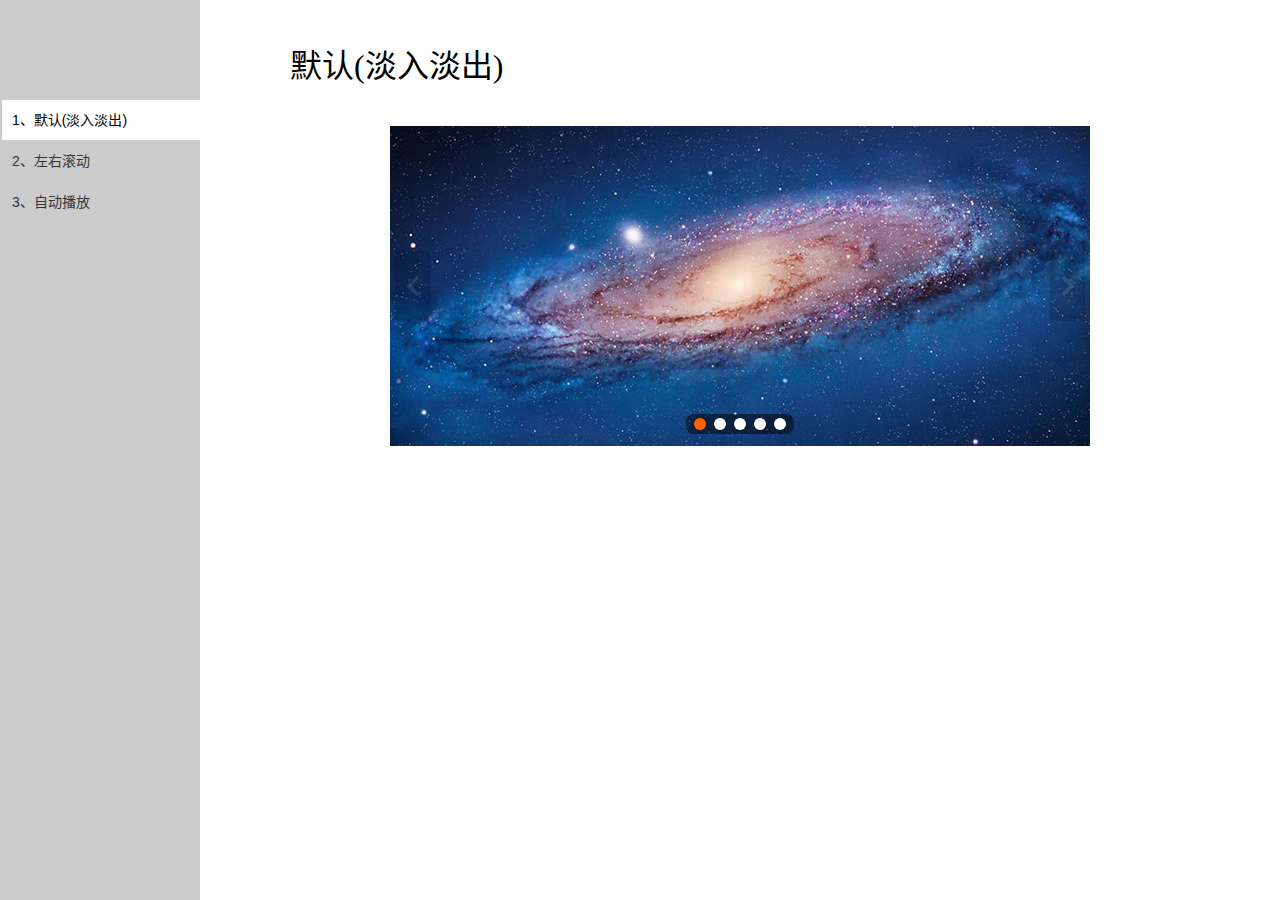
<file: 【轮播】jQuery-小轮播/index.html>
﻿<!DOCTYPE html>
<html lang="zh-CN">
<head>
<meta charset="utf-8">
<title>jQuery幻灯片插件ck-slide演示-默认(淡入淡出)</title>
</head>

<body>
<div class="menu">
	<p class="menuc">
		<span></span>
		<a class="cur" href="index.html">1、默认(淡入淡出)</a>
		<a href="index2.html">2、左右滚动</a>
		<a href="index3.html">3、自动播放</a>
	</p>
</div>
<div class="main">
	<div class="mianc">
		<h1>默认(淡入淡出)</h1>

		<!-- Demo start -->
		<!-- css -->
		<link rel="stylesheet" href="css/slide.css">
		<style>
		.ck-slide { width: 700px; height: 320px; margin: 0 auto;}
		.ck-slide ul.ck-slide-wrapper { height: 320px;}
		</style>
		
		<!-- html -->
		<div class="ck-slide">
			<ul class="ck-slide-wrapper">
				<li>
					<a href="http://www.jq22.com/"><img src="images/1.jpg" alt=""></a>
				</li>
				<li style="display:none">
					<a href="http://www.jq22.com"><img src="images/2.jpg" alt=""></a>
				</li>
				<li style="display:none">
					<a href="javascript:"><img src="images/3.jpg" alt=""></a>
				</li>
				<li style="display:none">
					<a href="javascript:"><img src="images/4.jpg" alt=""></a>
				</li>
				<li style="display:none">
					<a href="javascript:"><img src="images/5.jpg" alt=""></a>
				</li>
			</ul>
			<a href="javascript:" class="ctrl-slide ck-prev">上一张</a> <a href="javascript:" class="ctrl-slide ck-next">下一张</a>
			<div class="ck-slidebox">
				<div class="slideWrap">
					<ul class="dot-wrap">
						<li class="current"><em>1</em></li>
						<li><em>2</em></li>
						<li><em>3</em></li>
						<li><em>4</em></li>
						<li><em>5</em></li>
					</ul>
				</div>
			</div>
		</div>
		
		<!-- js -->
		<script src="js/jquery-1.8.3.min.js"></script>
		<script src="js/slide.js"></script>
		<script>
			$('.ck-slide').ckSlide();
		</script>
		<!-- Demo end -->

		
	</div>
</div>










<!-- 以下是统计及其他信息，与演示无关，不必理会 -->
<style>
* { margin: 0; padding: 0;}
html, body { height: 100%; overflow: hidden;}
body { font-family: Consolas,arial,"宋体";}
.menu { position: absolute; left: 0; top: 0; width: 200px; height: 100%; background-color: #ccc; font-family: Consolas,arial,"宋体";}
.menuc { height: 100%; overflow-x: hidden; overflow-y: auto;}
.menu span { display: block; height: 100px;}
.menu a { display: block; height: 40px; margin: 0 0 1px 2px; padding-left: 10px; line-height: 40px; font-size: 14px; color: #333; text-decoration: none;}
.menu a:hover { background-color: #eee;}
.menu .cur { color: #000; background-color: #fff !important;}
.main { height: 100%; margin-left: 200px;}
.mianc { position: relative; height: 100%; overflow-x: hidden; overflow-y: auto;}
.main h1 { width: 900px; margin: 40px auto; font: 32px "Microsoft Yahei";}
.explain, .jq22-explain { margin-top: 20px; font-size: 14px; text-align: center; color: #f50;}

.vad { margin: 50px 0 5px; font-family: Consolas,arial,宋体,sans-serif; text-align:center;}
.vad a { display: inline-block; height: 36px; line-height: 36px; margin: 0 5px; padding: 0 50px; font-size: 14px; text-align:center; color:#eee; text-decoration: none; background-color: #222;}
.vad a:hover { color: #fff; background-color: #000;}
.thead { width: 728px; height: 90px; margin: 0 auto; border-bottom: 40px solid #fff;}

.code { position: relative; margin-top: 100px; padding-top: 41px;}
.code h3 { position: absolute; top: 0; z-index: 10; width: 100px; height: 40px; font: 16px/40px "Microsoft Yahei"; text-align: center; cursor: pointer;}
.code .cur { border: 1px solid #f0f0f0; border-bottom: 1px solid #f8f8f8; background-color: #f8f8f8;}
.code .h31 { left: 0;}
.code .h32 { left: 102px;}
.code .h33 { left: 204px;}
.code .h34 { left: 306px;}
.code { width: 900px; margin-left: auto; margin-right: auto;}
pre { padding: 15px 0; border: 1px solid #f0f0f0; background-color: #f8f8f8;}
.f-dn { display: none;}
</style>

</body>
</html>
</file>
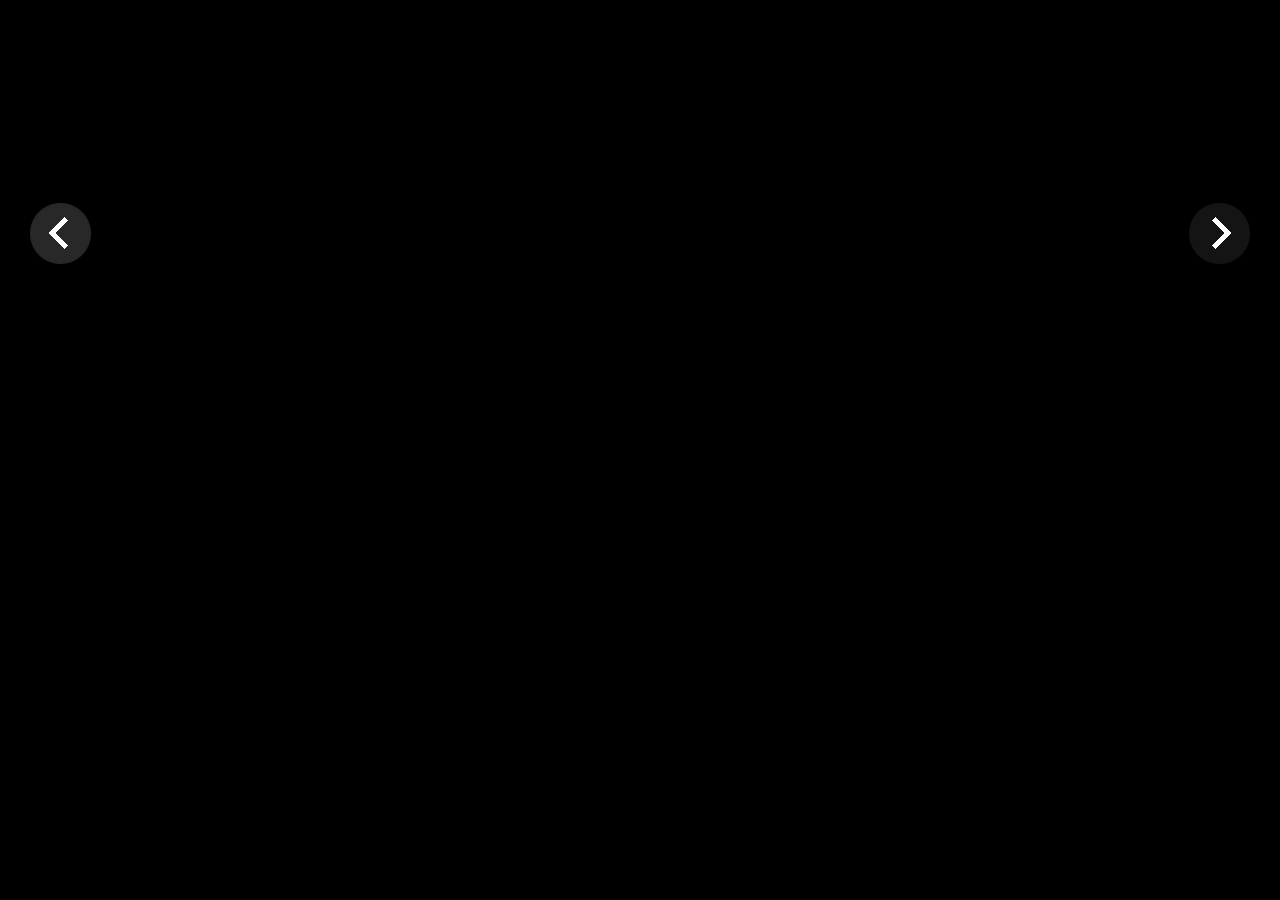
<file: 【轮播】jqueryBanner轮播可点击-前屏带点，不适应移动端/index.html>
<!DOCTYPE html>
<html lang="en">
<head>
    <meta charset="UTF-8">
    <title>BANNER无缝拼接</title>
    <link rel="stylesheet" href="css/base.css">
    <link rel="stylesheet" href="css/bannerList.css">
    <script src="http://www.jq22.com/jquery/jquery-1.10.2.js"></script>
</head>
<body>
    <div class="banner">
        <ul class="">
            <li><a href=""><img src="img/banner1.png" alt=""></a></li>
            <li><a href=""><img src="img/banner2.png" alt=""></a></li>
            <li><a href=""><img src="img/banner3.png" alt=""></a></li>
            <li><a href=""><img src="img/banner4.png" alt=""></a></li>
        </ul>
        <div class="left-btn"></div>
        <div class="right-btn"></div>
        <div class="img-btn-list"></div>
    </div>
    <script src="js/bannerList.js"></script>
    <script>
        /*=======================
调用方法：
 传递参数方法如下：
 对象1：banner最大容器====================必填
 对象2：banner======>按钮父容器============必填
 对象3，4：banner====>左右按钮对象名===========必填
 对象5：banner滚动时间==================>可选项=======>默认为2000
 对象6：是否需要自动轮播需要==========true============不需要false:必填
=============================*/


bannerListFn(
    $(".banner"),
    $(".img-btn-list"),
    $(".left-btn"),
    $(".right-btn"),
    2000,
    true
);
    </script>
</body>
</html>
</file>
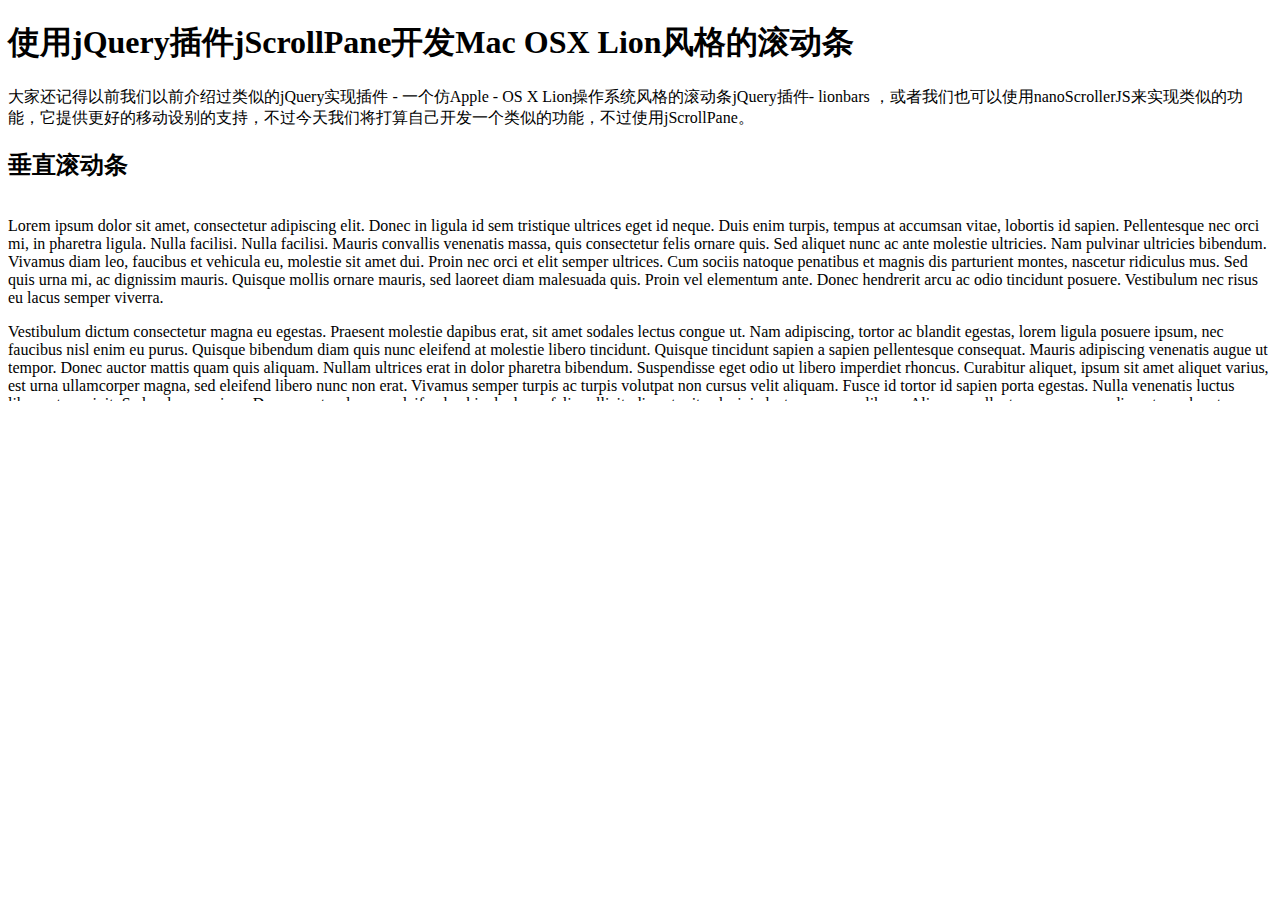
<file: 滚动条美化仿MAC系统/index.html>
<!DOCTYPE HTML PUBLIC "-//W3C//DTD HTML 4.01 Transitional//EN"
		"http://www.w3.org/TR/html4/loose.dtd">
<html>
	<head>
		<meta charset="utf-8">
		<title>使用jQuery插件jScrollPane开发Mac OSX Lion风格的滚动条 Demo</title>
		<!-- <link type="text/css" href="style/demo.css" rel="stylesheet" media="all" /> -->
		<link type="text/css" href="style/jquery.jscrollpane.css" rel="stylesheet" media="all" />
		<style type="text/css">
		/* Styles specific to this particular page */
		.scroll-pane
		{
			width: 100%;
			height: 200px;
			overflow: auto;
		}
	/* 	.horizontal-only
		{
			height: auto;
			max-height: 200px;
		} */
		</style>

		<!-- latest jQuery direct from google's CDN -->
		<script type="text/javascript" src="http://apps.bdimg.com/libs/jquery/1.7.1/jquery.min.js"></script>
		<script type="text/javascript" src="script/jquery.mousewheel.js"></script>
		<script type="text/javascript" src="script/jquery.jscrollpane.min.js"></script>
		<script type="text/javascript">
		$(function()
		{

			var bars = '.jspHorizontalBar, .jspVerticalBar';

			$('.scroll-pane').bind('jsp-initialised', function (event, isScrollable) {

				//hide the scroll bar on first load
				$(this).find(bars).hide();

			}).jScrollPane().hover(

				//hide show scrollbar
				function () {
					$(this).find(bars).stop().fadeTo('fast', 0.9);
				},
				function () {
					$(this).find(bars).stop().fadeTo('fast', 0);
				}

			);

		});
		</script>
	</head>
	<body>

		<div id="container">
			<h1>使用jQuery插件jScrollPane开发Mac OSX Lion风格的滚动条</h1>
			<p>
				大家还记得以前我们以前介绍过类似的jQuery实现插件 -  一个仿Apple - OS X Lion操作系统风格的滚动条jQuery插件- lionbars ，或者我们也可以使用nanoScrollerJS来实现类似的功能，它提供更好的移动设别的支持，不过今天我们将打算自己开发一个类似的功能，不过使用jScrollPane。
			</p>

			<h2>垂直滚动条</h2>
			<div class="scroll-pane">
				<p>
					Lorem ipsum dolor sit amet, consectetur adipiscing elit. Donec in ligula id sem tristique ultrices
					eget id neque. Duis enim turpis, tempus at accumsan vitae, lobortis id sapien. Pellentesque nec orci
					mi, in pharetra ligula. Nulla facilisi. Nulla facilisi. Mauris convallis venenatis massa, quis
					consectetur felis ornare quis. Sed aliquet nunc ac ante molestie ultricies. Nam pulvinar ultricies
					bibendum. Vivamus diam leo, faucibus et vehicula eu, molestie sit amet dui. Proin nec orci et elit
					semper ultrices. Cum sociis natoque penatibus et magnis dis parturient montes, nascetur ridiculus
					mus. Sed quis urna mi, ac dignissim mauris. Quisque mollis ornare mauris, sed laoreet diam malesuada
					quis. Proin vel elementum ante. Donec hendrerit arcu ac odio tincidunt posuere. Vestibulum nec risus
					eu lacus semper viverra.
				</p>
				<p>
					Vestibulum dictum consectetur magna eu egestas. Praesent molestie dapibus erat, sit amet sodales
					lectus congue ut. Nam adipiscing, tortor ac blandit egestas, lorem ligula posuere ipsum, nec
					faucibus nisl enim eu purus. Quisque bibendum diam quis nunc eleifend at molestie libero tincidunt.
					Quisque tincidunt sapien a sapien pellentesque consequat. Mauris adipiscing venenatis augue ut
					tempor. Donec auctor mattis quam quis aliquam. Nullam ultrices erat in dolor pharetra bibendum.
					Suspendisse eget odio ut libero imperdiet rhoncus. Curabitur aliquet, ipsum sit amet aliquet varius,
					est urna ullamcorper magna, sed eleifend libero nunc non erat. Vivamus semper turpis ac turpis
					volutpat non cursus velit aliquam. Fusce id tortor id sapien porta egestas. Nulla venenatis luctus
					libero et suscipit. Sed sed purus risus. Donec auctor, leo nec eleifend vehicula, lacus felis
					sollicitudin est, vitae lacinia lectus urna nec libero. Aliquam pellentesque, arcu condimentum
					pharetra vestibulum, lectus felis malesuada felis, vel fringilla dolor dui tempus nisi. In hac
					habitasse platea dictumst. Ut imperdiet mauris vitae eros varius eget accumsan lectus adipiscing.
				</p>
				<p>
					Quisque et massa leo, sit amet adipiscing nisi. Mauris vel condimentum dolor. Duis quis ullamcorper
					eros. Proin metus dui, facilisis id bibendum sed, aliquet non ipsum. Aenean pulvinar risus eu nisi
					dictum eleifend. Maecenas mattis dolor eget lectus pretium eget molestie libero auctor. Praesent sit
					amet tellus sed nibh convallis semper. Curabitur nisl odio, feugiat non dapibus sed, tincidunt ut
					est. Nullam erat velit, suscipit aliquet commodo sit amet, mollis in mauris. Curabitur pharetra
					dictum interdum. In posuere pretium ultricies. Curabitur volutpat eros vehicula quam ultrices
					varius. Proin volutpat enim a massa tempor ornare. Sed ullamcorper fermentum nisl, ac hendrerit sem
					feugiat ac. Donec porttitor ullamcorper quam. Morbi pretium adipiscing quam, quis bibendum diam
					congue eget. Sed at lectus at est malesuada iaculis. Sed fermentum quam dui. Donec eget ipsum dolor,
					id mollis nisi. Donec fermentum vehicula porta.
				</p>
				<p>
					Pellentesque habitant morbi tristique senectus et netus et malesuada fames ac turpis egestas.
					Vestibulum tortor quam, feugiat vitae, ultricies eget, tempor sit amet, ante. Donec eu libero
					sit amet quam egestas semper. Aenean ultricies mi vitae est. Mauris placerat eleifend leo.
					Quisque sit amet est et sapien ullamcorper pharetra. Vestibulum erat wisi, condimentum sed,
					commodo vitae, ornare sit amet, wisi. Aenean fermentum, elit eget tincidunt condimentum, eros
					ipsum rutrum orci, sagittis tempus lacus enim ac dui. Donec non enim in turpis pulvinar facilisis.
					Ut felis. Praesent dapibus, neque id cursus faucibus, tortor neque egestas augue, eu vulputate magna
					eros eu erat. Aliquam erat volutpat. Nam dui mi, tincidunt quis, accumsan porttitor, facilisis
					luctus, metus
				</p>
				<p>
					Pellentesque habitant morbi tristique senectus et netus et malesuada fames ac turpis egestas.
					Vestibulum tortor quam, feugiat vitae, ultricies eget, tempor sit amet, ante. Donec eu libero sit
					amet quam egestas semper. Aenean ultricies mi vitae est. Mauris placerat eleifend leo.
				</p>
			</div>
		<!-- 	<h2>水平滚动条</h2>
			<div class="scroll-pane horizontal-only">
				<p style="width: 1000px;">
					Lorem ipsum dolor sit amet, consectetur adipiscing elit. Donec in ligula id sem tristique ultrices
					eget id neque. Duis enim turpis, tempus at accumsan vitae, lobortis id sapien. Pellentesque nec orci
					mi, in pharetra ligula. Nulla facilisi. Nulla facilisi. Mauris convallis venenatis massa, quis
					consectetur felis ornare quis. Sed aliquet nunc ac ante molestie ultricies. Nam pulvinar ultricies
					bibendum. Vivamus diam leo, faucibus et vehicula eu, molestie sit amet dui. Proin nec orci et elit
					semper ultrices. Cum sociis natoque penatibus et magnis dis parturient montes, nascetur ridiculus
					mus. Sed quis urna mi, ac dignissim mauris. Quisque mollis ornare mauris, sed laoreet diam malesuada
					quis. Proin vel elementum ante. Donec hendrerit arcu ac odio tincidunt posuere. Vestibulum nec risus
					eu lacus semper viverra.
				</p>
			</div>
			<h2>垂直加水平滚动条</h2>
			<div class="scroll-pane">
				<p style="width: 1000px">
					Lorem ipsum dolor sit amet, consectetur adipiscing elit. Donec in ligula id sem tristique ultrices
					eget id neque. Duis enim turpis, tempus at accumsan vitae, lobortis id sapien. Pellentesque nec orci
					mi, in pharetra ligula. Nulla facilisi. Nulla facilisi. Mauris convallis venenatis massa, quis
					consectetur felis ornare quis. Sed aliquet nunc ac ante molestie ultricies. Nam pulvinar ultricies
					bibendum. Vivamus diam leo, faucibus et vehicula eu, molestie sit amet dui. Proin nec orci et elit
					semper ultrices. Cum sociis natoque penatibus et magnis dis parturient montes, nascetur ridiculus
					mus. Sed quis urna mi, ac dignissim mauris. Quisque mollis ornare mauris, sed laoreet diam malesuada
					quis. Proin vel elementum ante. Donec hendrerit arcu ac odio tincidunt posuere. Vestibulum nec risus
					eu lacus semper viverra.
				</p>
				<p>
					Vestibulum dictum consectetur magna eu egestas. Praesent molestie dapibus erat, sit amet sodales
					lectus congue ut. Nam adipiscing, tortor ac blandit egestas, lorem ligula posuere ipsum, nec
					faucibus nisl enim eu purus. Quisque bibendum diam quis nunc eleifend at molestie libero tincidunt.
					Quisque tincidunt sapien a sapien pellentesque consequat. Mauris adipiscing venenatis augue ut
					tempor. Donec auctor mattis quam quis aliquam. Nullam ultrices erat in dolor pharetra bibendum.
					Suspendisse eget odio ut libero imperdiet rhoncus. Curabitur aliquet, ipsum sit amet aliquet varius,
					est urna ullamcorper magna, sed eleifend libero nunc non erat. Vivamus semper turpis ac turpis
					volutpat non cursus velit aliquam. Fusce id tortor id sapien porta egestas. Nulla venenatis luctus
					libero et suscipit. Sed sed purus risus. Donec auctor, leo nec eleifend vehicula, lacus felis
					sollicitudin est, vitae lacinia lectus urna nec libero. Aliquam pellentesque, arcu condimentum
					pharetra vestibulum, lectus felis malesuada felis, vel fringilla dolor dui tempus nisi. In hac
					habitasse platea dictumst. Ut imperdiet mauris vitae eros varius eget accumsan lectus adipiscing.
				</p>
				<p>
					Quisque et massa leo, sit amet adipiscing nisi. Mauris vel condimentum dolor. Duis quis ullamcorper
					eros. Proin metus dui, facilisis id bibendum sed, aliquet non ipsum. Aenean pulvinar risus eu nisi
					dictum eleifend. Maecenas mattis dolor eget lectus pretium eget molestie libero auctor. Praesent sit
					amet tellus sed nibh convallis semper. Curabitur nisl odio, feugiat non dapibus sed, tincidunt ut
					est. Nullam erat velit, suscipit aliquet commodo sit amet, mollis in mauris. Curabitur pharetra
					dictum interdum. In posuere pretium ultricies. Curabitur volutpat eros vehicula quam ultrices
					varius. Proin volutpat enim a massa tempor ornare. Sed ullamcorper fermentum nisl, ac hendrerit sem
					feugiat ac. Donec porttitor ullamcorper quam. Morbi pretium adipiscing quam, quis bibendum diam
					congue eget. Sed at lectus at est malesuada iaculis. Sed fermentum quam dui. Donec eget ipsum dolor,
					id mollis nisi. Donec fermentum vehicula porta.
				</p>
				<p>
					Pellentesque habitant morbi tristique senectus et netus et malesuada fames ac turpis egestas.
					Vestibulum tortor quam, feugiat vitae, ultricies eget, tempor sit amet, ante. Donec eu libero
					sit amet quam egestas semper. Aenean ultricies mi vitae est. Mauris placerat eleifend leo.
					Quisque sit amet est et sapien ullamcorper pharetra. Vestibulum erat wisi, condimentum sed,
					commodo vitae, ornare sit amet, wisi. Aenean fermentum, elit eget tincidunt condimentum, eros
					ipsum rutrum orci, sagittis tempus lacus enim ac dui. Donec non enim in turpis pulvinar facilisis.
					Ut felis. Praesent dapibus, neque id cursus faucibus, tortor neque egestas augue, eu vulputate magna
					eros eu erat. Aliquam erat volutpat. Nam dui mi, tincidunt quis, accumsan porttitor, facilisis
					luctus, metus
				</p>
				<p>
					Pellentesque habitant morbi tristique senectus et netus et malesuada fames ac turpis egestas.
					Vestibulum tortor quam, feugiat vitae, ultricies eget, tempor sit amet, ante. Donec eu libero sit
					amet quam egestas semper. Aenean ultricies mi vitae est. Mauris placerat eleifend leo.
				</p>
			</div> -->

		</div>
	</body>
</html>
</file>
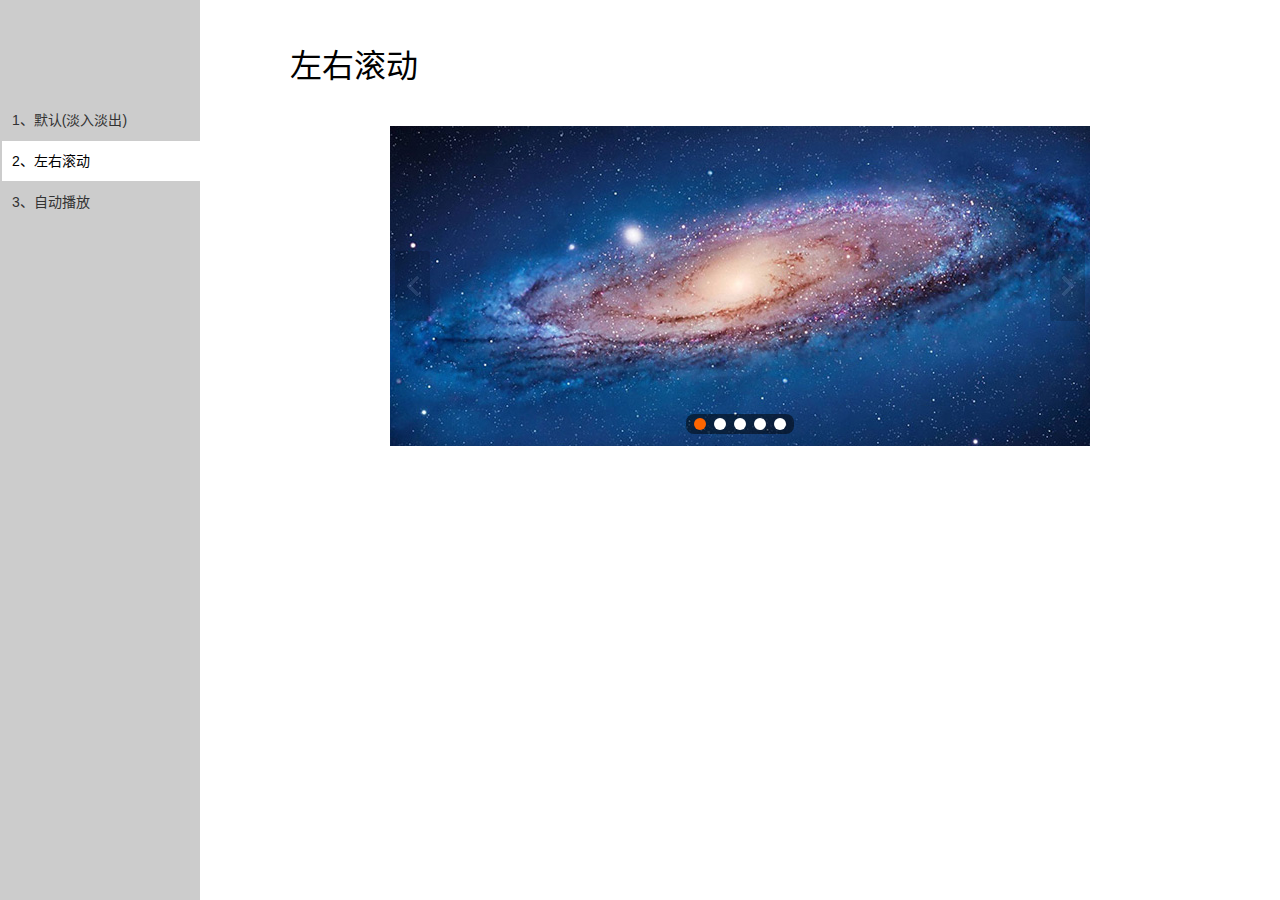
<file: 【轮播】jQuery-小轮播/index2.html>
﻿<!DOCTYPE html>
<html lang="zh-CN">
<head>
<meta charset="utf-8">
<title>jQuery幻灯片插件ck-slide演示-左右滚动</title>
</head>

<body>
<div class="menu">
	<p class="menuc">
		<span></span>
		<a href="index.html">1、默认(淡入淡出)</a>
		<a class="cur" href="index2.html">2、左右滚动</a>
		<a href="index3.html">3、自动播放</a>
	</p>
</div>
<div class="main">
	<div class="mianc">
		<h1>左右滚动</h1>

		<!-- Demo start -->
		<!-- css -->
		<link rel="stylesheet" href="css/slide.css">
		<style>
		.ck-slide { width: 700px; height: 320px; margin: 0 auto;}
		.ck-slide ul.ck-slide-wrapper { height: 320px;}
		</style>
		
		<!-- html -->
		<div class="ck-slide">
			<ul class="ck-slide-wrapper">
				<li>
					<a href="http://www.jq22.com/"><img src="images/1.jpg" alt=""></a>
				</li>
				<li style="display:none">
					<a href="http://www.jq22.com"><img src="images/2.jpg" alt=""></a>
				</li>
				<li style="display:none">
					<a href="javascript:"><img src="images/3.jpg" alt=""></a>
				</li>
				<li style="display:none">
					<a href="javascript:"><img src="images/4.jpg" alt=""></a>
				</li>
				<li style="display:none">
					<a href="javascript:"><img src="images/5.jpg" alt=""></a>
				</li>
			</ul>
			<a href="javascript:;" class="ctrl-slide ck-prev">上一张</a> <a href="javascript:;" class="ctrl-slide ck-next">下一张</a>
			<div class="ck-slidebox">
				<div class="slideWrap">
					<ul class="dot-wrap">
						<li class="current"><em>1</em></li>
						<li><em>2</em></li>
						<li><em>3</em></li>
						<li><em>4</em></li>
						<li><em>5</em></li>
					</ul>
				</div>
			</div>
		</div>
		
		<!-- js -->
		<script src="js/jquery-1.8.3.min.js"></script>
		<script src="js/slide.js"></script>
		<script>
			$('.ck-slide').ckSlide({
				dir: 'x'
			});
		</script>
		<!-- Demo end -->

	
	</div>
</div>










<!-- 以下是统计及其他信息，与演示无关，不必理会 -->
<style>
* { margin: 0; padding: 0;}
html, body { height: 100%; overflow: hidden;}
body { font-family: Consolas,arial,"宋体";}
.menu { position: absolute; left: 0; top: 0; width: 200px; height: 100%; background-color: #ccc; font-family: Consolas,arial,"宋体";}
.menuc { height: 100%; overflow-x: hidden; overflow-y: auto;}
.menu span { display: block; height: 100px;}
.menu a { display: block; height: 40px; margin: 0 0 1px 2px; padding-left: 10px; line-height: 40px; font-size: 14px; color: #333; text-decoration: none;}
.menu a:hover { background-color: #eee;}
.menu .cur { color: #000; background-color: #fff !important;}
.main { height: 100%; margin-left: 200px;}
.mianc { position: relative; height: 100%; overflow-x: hidden; overflow-y: auto;}
.main h1 { width: 900px; margin: 40px auto; font: 32px "Microsoft Yahei";}
.explain, .jq22-explain { margin-top: 20px; font-size: 14px; text-align: center; color: #f50;}

.vad { margin: 50px 0 5px; font-family: Consolas,arial,宋体,sans-serif; text-align:center;}
.vad a { display: inline-block; height: 36px; line-height: 36px; margin: 0 5px; padding: 0 50px; font-size: 14px; text-align:center; color:#eee; text-decoration: none; background-color: #222;}
.vad a:hover { color: #fff; background-color: #000;}
.thead { width: 728px; height: 90px; margin: 0 auto; border-bottom: 40px solid #fff;}

.code { position: relative; margin-top: 100px; padding-top: 41px;}
.code h3 { position: absolute; top: 0; z-index: 10; width: 100px; height: 40px; font: 16px/40px "Microsoft Yahei"; text-align: center; cursor: pointer;}
.code .cur { border: 1px solid #f0f0f0; border-bottom: 1px solid #f8f8f8; background-color: #f8f8f8;}
.code .h31 { left: 0;}
.code .h32 { left: 102px;}
.code .h33 { left: 204px;}
.code .h34 { left: 306px;}
.code { width: 900px; margin-left: auto; margin-right: auto;}
pre { padding: 15px 0; border: 1px solid #f0f0f0; background-color: #f8f8f8;}
.f-dn { display: none;}
</style>

</body>
</html>
</file>
<file: 【轮播】jQuery-小轮播/css/slide.css>
img { border: 0;}
.ck-slide ul { margin: 0; padding: 0; list-style-type: none;}
.ck-slide { position: relative; overflow: hidden;}
.ck-slide ul.ck-slide-wrapper { position: absolute; top: 0; left: 0; z-index: 1; margin: 0; padding: 0;}
.ck-slide ul.ck-slide-wrapper li { position: absolute;}
.ck-slide .ck-prev, .ck-slide .ck-next { position: absolute; top: 50%; z-index: 2; width: 35px; height: 70px; margin-top: -35px; border-radius: 3px; opacity: .15; background: red; text-indent: -9999px; background-repeat: no-repeat; transition: opacity .2s linear 0s;}
.ck-slide .ck-prev { left: 5px; background: url(../images/arrow-left.png) #000 50% no-repeat;}
.ck-slide .ck-next { right: 5px; background: url(../images/arrow-right.png) #000 50% no-repeat;}
.ck-slidebox { position: absolute; left: 50%; bottom: 12px; z-index: 30;}
.ck-slidebox ul { height: 20px; padding: 0 4px; border-radius: 8px; background: rgba(0,0,0,0.5);}
.ck-slidebox ul li { float: left; height: 12px; margin: 4px 4px;}
.ck-slidebox ul li em { display: block; width: 12px; height: 12px; border-radius: 100%; background-color: #fff; text-indent: -9999px; cursor: pointer;}
.ck-slidebox ul li.current em { background-color: #fe6500;}
.ck-slidebox ul li em:hover { background-color: #fe6500;}
</file>
<file: 【轮播】jqueryBanner轮播可点击-前屏带点，不适应移动端/css/base.css>
@charset "utf-8";
/*=============初始化样式
===================================*/
*{
    padding: 0;
    margin: 0;
    box-sizing: border-box;
    color: #666;
}

a,abbr,acronym,address,applet,article,aside,audio,b,big,blockquote,body,canvas,caption,center,cite,code,dd,del,details,dfn,div,dl,dt,em,embed,fieldset,figcaption,figure,footer,form,h1,h2,h3,h4,h5,h6,header,hgroup,html,i,iframe,img,ins,kbd,label,legend,li,mark,menu,nav,object,ol,output,p,pre,q,ruby,s,samp,section,small,span,strike,strong,sub,summary,sup,table,tbody,td,tfoot,th,thead,time,tr,tt,u,ul,var,video {
    outline: 0;
    border: 0;
    vertical-align: baseline;
    font: inherit;
    font-size: 100%;
    word-wrap: break-word;
}

button,input,select,textarea {
    outline: 0;
    resize: none;
    -webkit-appearance: none;
}

body,button,input,select,textarea {
    font-size: 14px;
    font-family: Segoe UI,Lucida Grande,Helvetica,Arial,Microsoft YaHei,FreeSans,Arimo,Droid Sans,wenquanyi micro hei,Hiragino Sans GB,Hiragino Sans GB W3,sans-serif;
}

body {
    width: 100%;
    font-size: 18px;
    line-height: 1em;
    -webkit-font-smoothing: antialiased;
    -webkit-text-size-adjust: 100%;
    background: #EEEEEE;
    font-family: "微软雅黑",Helvetica,sans-serif;
    margin: auto;
}

article,aside,details,figcaption,figure,footer,header,hgroup,menu,nav,section {
    display: block;
}

li,ol,ul {
    list-style: none;
}

blockquote,q {
    quotes: none;
}

blockquote:after,blockquote:before,q:after,q:before {
    content: '';
}

strong {
    font-weight: 700;
}

p {
    color: #666;
    line-height: 1em;
    word-wrap: break-word;
}

em {
    font-style: normal;
}

table {
    border-collapse: collapse;
    border-spacing: 0;
}

img {
    border: none;
}

a {
    color: #666;
    text-decoration: none;
}

a:hover {
    color: #d70000;
}

.clearfix:after,.clearfix:before,.container:after,.container:before,.modal-footer:after,.modal-footer:before,.nav:after,.nav:before,.navbar-collapse:after,.navbar-collapse:before,.navbar-header:after,.navbar-header:before,.navbar:after,.navbar:before,.pager:after,.pager:before,.panel-body:after,.panel-body:before,.row:after,.row:before {
    display: table;
    content: " ";
}

.clearfix:after,.container:after,.modal-footer:after,.nav:after,.navbar-collapse:after,.navbar-header:after,.navbar:after,.pager:after,.panel-body:after,.row:after {
    clear: both;
}


/*nav*/
.nav{
    width:100%;
    max-width: 768px;
    height:1.6rem;
    background:#ffffff;
    position:fixed;
    top:0;
    left:0;
    right: 0;
    margin: auto;
    z-index:2;
    overflow: hidden;
}

.nav-bg-dw{
    width:100%;
    height:1.6rem;
    overflow: hidden;
}

.logo > img{
    width:4.27rem;
    height:1.6rem;
}

.logo{
    width: 35%;
    height:1.6rem;
    float:left;
    display:block;
    background-color: #d70000;
}

.logo > img {
    display: block;
    width: 100%;
}

.nav-list{
    width: 65%;
    float:left;
    height: 1.6rem;
    overflow: hidden;
    background: url("../../images/base/nav-back.jpg");
    background-size: 100% 100% ;
}

.nav-list > li{
    float:left;
    height: 1.6rem;
}

.nav-list > li > a{
    line-height:1.6rem;
    margin-left:0.7rem;
    font-size:0.58rem;
    color: #ffffff;
    font-weight: bold;
}


/*footer*/
.footer {
    width: 100%;
    background: #dddddd;
    padding: 0.6rem 0 0.6rem;
}

.footer > .footer-logo {
    display: block;
    width: 40%;
    margin: auto;
}

.footer > .footer-logo > img {
    display: block;
    width: 100%;
}

.footer > ul {
    width: 100%;
    text-align: center;
    margin: 0.3rem 0;
}
.footer > ul > li {
    display: inline-block;
    height: 0.7rem;
    line-height: 0.7rem;
    text-align: center;
    padding: 0 0.1rem;
}

.footer > ul > li > a {
    font-size: 0.5rem;
}

.footer > ul > li > a.current {
    color: #0880f1;
}

.footer  > p {
    width: 100%;
    text-align: center;
    font-size: 0.5rem;
}

.footer  > p > a {

}


/*right list bnt*/
.right-bnt-wap {
    width: 2rem;
    position: fixed;
    top:78%;
    right: 0.2rem;
}

.right-bnt-wap > a {
    display: block;
    width: 100%;
    height: 2rem;
    background: url("../../images/base/lianxi.png");
    background-size: 100% 100%;
    margin-top: 0.1rem;
}

.right-bnt-wap > a.return-top {
    background: url("../../images/base/top.png");
    background-size: 100% 100%;
}
</file>
<file: 【轮播】jqueryBanner轮播可点击-前屏带点，不适应移动端/css/bannerList.css>
/*===================
    bannerLiist-css
======================*/

body {
    background: #000;
}
.banner {
    width: 100%;
    height: 450px;
    overflow: hidden;
    position: relative;
}

.banner > ul {
    display: none;
    /*width: 999999999px;*/
    height: 450px;
    position: absolute;
    top:0;
    left: 0;
}

.banner > ul > li  {
    float: left;
    height: 450px;
}

.banner > ul > li > a {
    display: block;
    font-size: 200px;
    text-align: center;
    line-height: 450px;
    font-weight: bold;
}

.left-btn,.right-btn {
    width: 61px;
    height: 61px;
    position: absolute;
    top: 45%;
    right: 30px;
    background: url("../img/right-1.png");
    cursor: pointer;
}

.left-btn {
    left: 30px;
    background: url("../img/left-1.png");
}

.img-btn-list {
    width: 100%;
    position: absolute;
    bottom: 10px;
    left: 0;
    text-align: center;
}

.img-btn-list > span  {
    display: inline-block;
    width: 24px;
    height: 24px;
    border-radius: 12px;
    margin: 0 5px;
    background: rgba(0,0,0,0.8);
    cursor: pointer;
}

.img-btn-list > span.current {
    border: 3px solid rgba(0,0,0,0.8);
    background: rgba(255,255,255,0.8);
}
</file>
<file: 滚动条美化仿MAC系统/style/demo.css>
/*
 * CSS Styles that are used on the jScrollPane demo site - these are custom to the site and
 * you shouldn't need to use them in your own implementations of jScrollPane.
 */

*
{
	margin: 0;
	padding: 0;
}

html,
body
{
	background: #333;
}

body
{
	font-size: 14px;
	font-family: Arial;
}

#container
{
	width: 760px;
	background: #efefef;
	padding: 20px;
	margin: 20px auto;

	-moz-border-radius: 5px;
	-webkit-border-radius: 5px;
	border-radius: 5px;
}

#container h1
{
	font-size: 14px;
	color: #fff;
	background: #aaa;
	margin: 0 0 1em;
	padding:4px 8px 5px;

	-moz-border-radius: 3px;
	-webkit-border-radius: 3px;
	border-radius: 3px;
background: rgb(125,126,125); /* Old browsers */
background: -moz-linear-gradient(top, rgba(125,126,125,1) 0%, rgba(96,96,96,1) 100%); /* FF3.6+ */
background: -webkit-gradient(linear, left top, left bottom, color-stop(0%,rgba(125,126,125,1)), color-stop(100%,rgba(96,96,96,1))); /* Chrome,Safari4+ */
background: -webkit-linear-gradient(top, rgba(125,126,125,1) 0%,rgba(96,96,96,1) 100%); /* Chrome10+,Safari5.1+ */
background: -o-linear-gradient(top, rgba(125,126,125,1) 0%,rgba(96,96,96,1) 100%); /* Opera 11.10+ */
background: -ms-linear-gradient(top, rgba(125,126,125,1) 0%,rgba(96,96,96,1) 100%); /* IE10+ */
background: linear-gradient(top, rgba(125,126,125,1) 0%,rgba(96,96,96,1) 100%); /* W3C */
filter: progid:DXImageTransform.Microsoft.gradient( startColorstr='#7d7e7d', endColorstr='#606060',GradientType=0 ); /* IE6-9 */	
}

#container h2
{
	clear: left;
	font-size: 100%;
	color: #fff;
	background: #ccc;
	margin: 1em 0;
	padding:4px 8px 5px;

	-moz-border-radius: 3px;
	-webkit-border-radius: 3px;
	border-radius: 3px;
	
background: rgb(193,193,193); /* Old browsers */
background: -moz-linear-gradient(top, rgba(193,193,193,1) 0%, rgba(132,132,132,1) 100%); /* FF3.6+ */
background: -webkit-gradient(linear, left top, left bottom, color-stop(0%,rgba(193,193,193,1)), color-stop(100%,rgba(132,132,132,1))); /* Chrome,Safari4+ */
background: -webkit-linear-gradient(top, rgba(193,193,193,1) 0%,rgba(132,132,132,1) 100%); /* Chrome10+,Safari5.1+ */
background: -o-linear-gradient(top, rgba(193,193,193,1) 0%,rgba(132,132,132,1) 100%); /* Opera 11.10+ */
background: -ms-linear-gradient(top, rgba(193,193,193,1) 0%,rgba(132,132,132,1) 100%); /* IE10+ */
background: linear-gradient(top, rgba(193,193,193,1) 0%,rgba(132,132,132,1) 100%); /* W3C */
filter: progid:DXImageTransform.Microsoft.gradient( startColorstr='#c1c1c1', endColorstr='#848484',GradientType=0 ); /* IE6-9 */	
}

h2 span.setting-type
{
	font-weight: normal;
}

p
{
	font-size: 93%;
	margin: 0 0 1em 0;
}

p.intro
{
	font-size: 116%;
	padding: 10px;
	background: #fff;

	-moz-border-radius: 3px;
	-webkit-border-radius: 3px;
	border-radius: 3px;

}

a
{
	color: #7171D4;
	text-decoration: none;
}

a:hover
{
	color: #f60;
}

ul
{
	padding: 0 0 0 1em;
}

ul li
{
	margin: 0 0 .5em;
}

ul.link-list li
{
	margin: 0;
}

ul p
{
	margin: 0;
}
</file>
